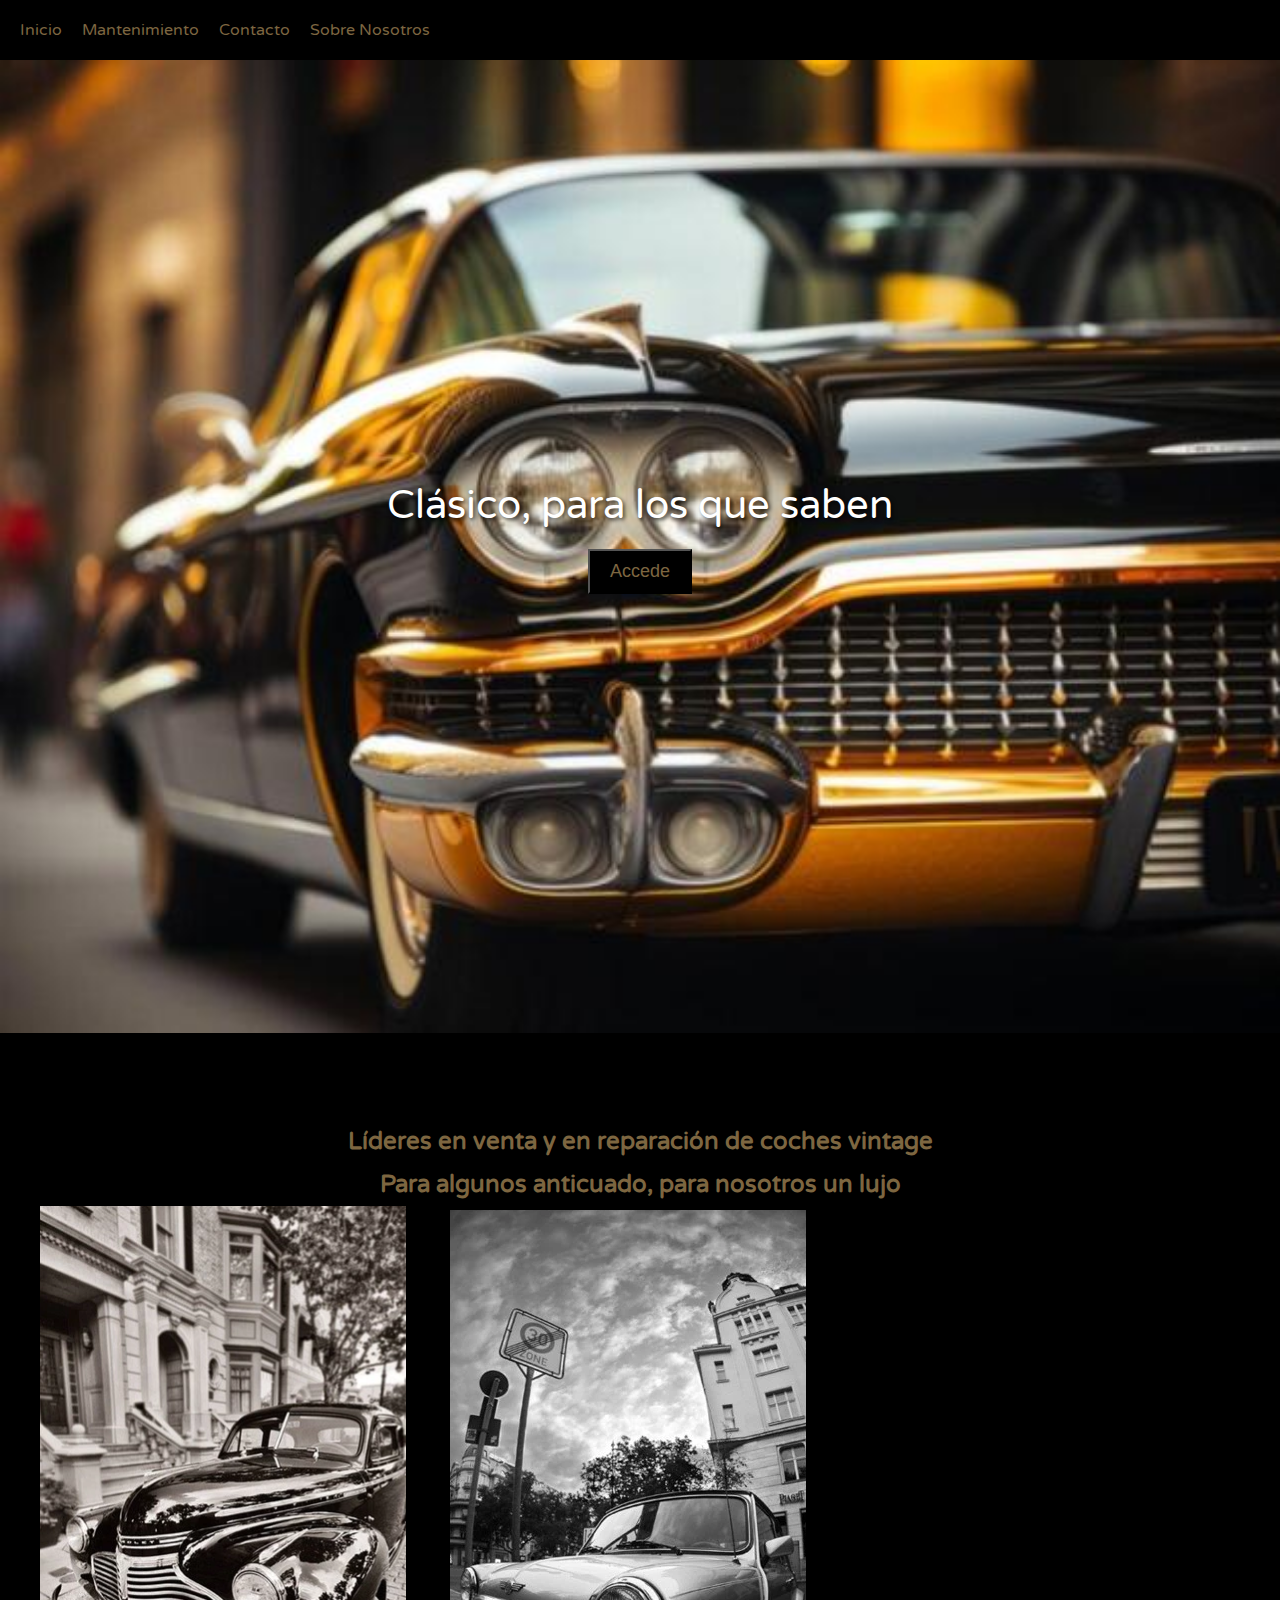
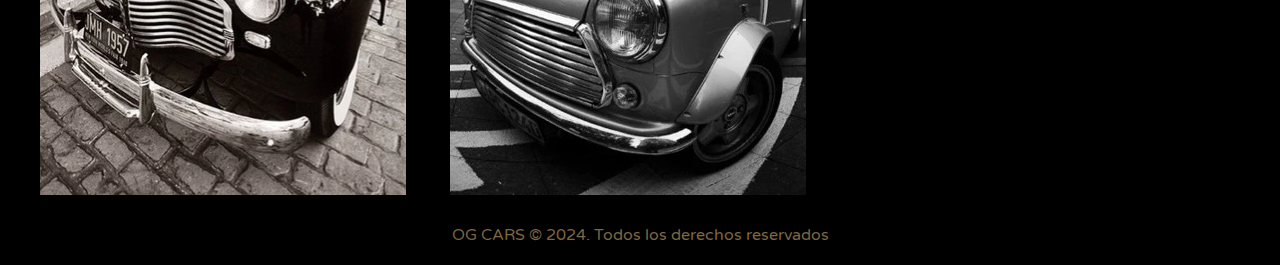
<file: index.html>
<!DOCTYPE html>
<html lang="en">
<head>
    <meta charset="UTF-8">
    <meta name="viewport" content="width=device-width, initial-scale=1.0">
    <title>OG Cars</title>
    <link rel="stylesheet" href="./css/styles.css"></link>
    <link href="https://fonts.googleapis.com/css2?family=Varela+Round&display=swap" rel="stylesheet">
    <link rel="icon" href="images/corona.ico" type="image/x-icon">
</head>
<body class="body-inicio"> 
    <script>
      function enviarMantenimiento(){
      window.location.href='mantenimiento.html';//para funcionar el boton de accede y que lleve a la pagina mantenimiento
      }
    </script>
    <header>
        <nav class="header">
            <ul class="nav-links">
                <li><a href="index.html">Inicio</a></li>
                <li><a href="mantenimiento.html">Mantenimiento</a></li>
                <li><a href="contacte.html">Contacto</a></li>
                <li><a href="sobrenosotros.html">Sobre Nosotros</a></li>
            </ul>
           
        </nav>
    </header>
    <div class="contenedor1">
        <div class="image-button">
            <p>Clásico, para los que saben</p>
            <button onclick="enviarMantenimiento()" class="button-acceder" >Accede</button>
        </div>
        <div>
            <img src="./images/coche-clasico-negro-dorado2.jpg" class="img2" alt="">
        </div>
    </div>
    <section class="contenedor2">
        <br>
        <br>
        <br>
        <h2>Líderes en venta y en reparación de coches vintage
            <br>
            Para algunos anticuado, para nosotros un lujo
        </h2>
        <div class="imagen-texto">
            
            <img src="./images/cochevintage.png" class="img3">
            <img src="./images/cochevintage2.png" class="img4">
         
        </div>
        
    </section>
    <footer>
        <div class="footer">
          <p>OG CARS © 2024. Todos los derechos reservados<p>
        </div>
      </footer>
    

</body>
</html>
</file>
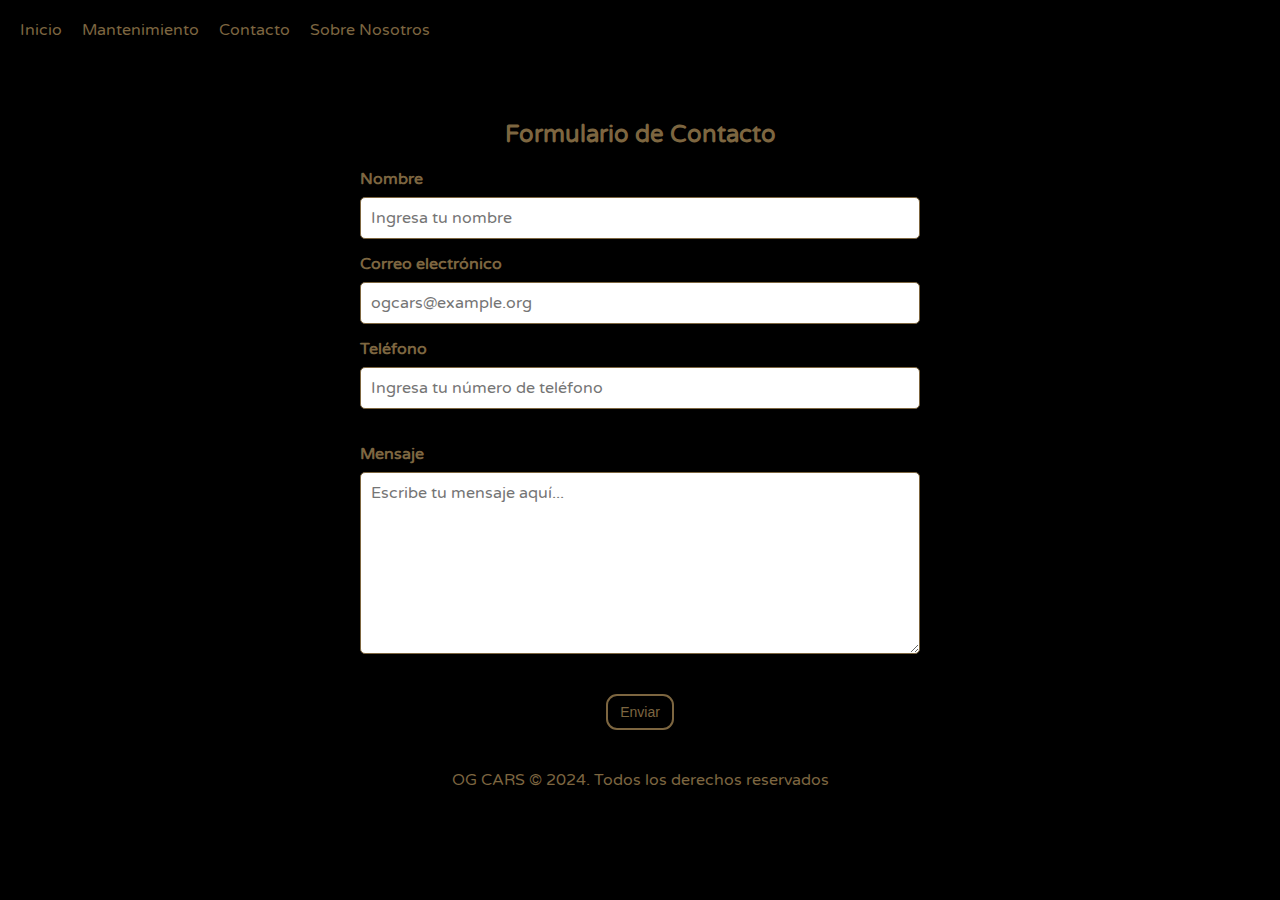
<file: contacte.html>
<!DOCTYPE html>
<html lang="en">
<head>
    <meta charset="UTF-8">
    <meta name="viewport" content="width=device-width, initial-scale=1.0">
    <link href="https://fonts.googleapis.com/css2?family=Varela+Round&display=swap" rel="stylesheet">
    <title>Contacto</title>
    <link rel="stylesheet" href="./css/styles.css"></link>
    <link rel="icon" href="images/corona.ico" type="image/x-icon">

</head>

<body class="body-contacto">
    <header>
        <nav class="header">
            <ul class="nav-links">
                <li><a href="index.html">Inicio</a></li>
                <li><a href="mantenimiento.html">Mantenimiento</a></li>
                <li><a href="contacte.html">Contacto</a></li>
                <li><a href="sobrenosotros.html">Sobre Nosotros</a></li>
            </ul>
           
        </nav>
    </header>
    <div class="formulario-contacte">
        <h2 class="h2-formulario">Formulario de Contacto</h2>
        <form>
   
            <div class="nombre">
                <label for="nombre" class="form-label">Nombre</label>
                <input type="text" class="form-control" id="nombre" placeholder="Ingresa tu nombre">
            </div>
            <div class="email">
                <label for="email" class="form-label">Correo electrónico</label>
                <input type="text" class="form-control" id="nombre" placeholder="ogcars@example.org">
            </div>
            <div class="telefono">
                <label for="telefono" class="form-label">Teléfono</label>
                <input type="text" class="form-control" id="nombre" placeholder="Ingresa tu número de teléfono">
            </div>
        
            <div class="mensaje"><br>
                <label for="mensaje" class="form-label">Mensaje</label>
                <textarea class="form-control" id="mensaje" rows="8" placeholder="Escribe tu mensaje aquí..." ></textarea>
            </div>

            <br>
            <button type="submit" class="boton-contacto">Enviar</button>
        </form>
    </div>

    <footer>
        <div class="footer">
          <p>OG CARS © 2024. Todos los derechos reservados<p>
        </div>
      </footer>
    
    
    
</body>
</html>
</file>
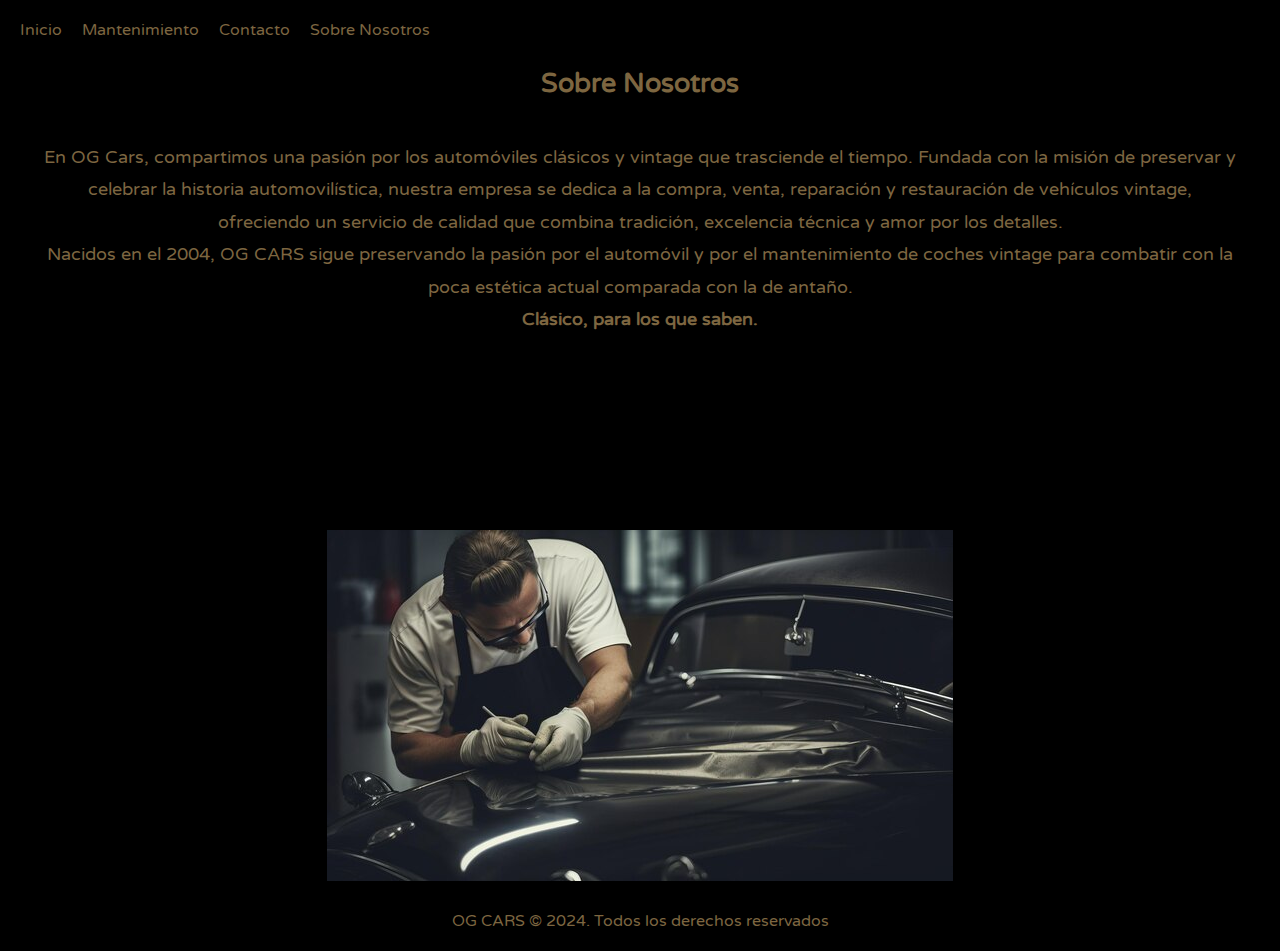
<file: sobrenosotros.html>
<!DOCTYPE html>
<html lang="en">
<head>
    <meta charset="UTF-8">
    <link rel="stylesheet" href="./css/styles.css"></link>
    <link href="https://fonts.googleapis.com/css2?family=Varela+Round&display=swap" rel="stylesheet">
    <link rel="icon" href="images/corona.ico" type="image/x-icon">
    <meta name="viewport" content="width=device-width, initial-scale=1.0">
    <title>Sobre Nosotros</title>
</head>
<body class="body-sobrenosotros">
    <header>
        <nav class="header">
            <ul class="nav-links">
                <li><a href="index.html">Inicio</a></li>
                <li><a href="mantenimiento.html">Mantenimiento</a></li>
                <li><a href="contacte.html">Contacto</a></li>
                <li><a href="sobrenosotros.html">Sobre Nosotros</a></li>
            </ul>
           
        </nav>
    </header>

    <div class="contenedor-sobrenosotros">
        <div class="texto-sobrenosotros">
            <h2>Sobre Nosotros</h2><br>    
            <p>En OG Cars, compartimos una pasión por los automóviles clásicos y vintage que trasciende el tiempo. Fundada con la misión de preservar y celebrar la historia automovilística, 
                nuestra empresa se dedica a la compra, venta, reparación y restauración de vehículos vintage, ofreciendo un servicio de calidad que combina tradición, excelencia técnica y amor por los detalles.
                <br>Nacidos en el 2004, OG CARS sigue preservando la pasión por el automóvil y por el mantenimiento de coches vintage para combatir con la poca estética actual comparada con la de antaño.
                <br><b>Clásico, para los que saben.</b>
        
            </div>

            <br><br><br>
        <div class="texto-sobrenosotros">
            <!--<p>En OG Cars, compartimos una pasión por los automóviles clásicos y vintage que trasciende el tiempo. Fundada con la misión de preservar y celebrar la historia automovilística, nuestra empresa se dedica a la compra, venta, reparación y restauración de vehículos vintage, ofreciendo un servicio de calidad que combina tradición, excelencia técnica y amor por los detalles.!-->
            <br><br><br>
            </p>
        </div>

        <div class="imagen-sobrenosotros">
            <img src="images/foto-coche-sobrenosotros3.jpg">
        </div>

    </div>
    <footer>
        <div class="footer">
          <p>OG CARS © 2024. Todos los derechos reservados<p>
        </div>
      </footer>
    
    
</body>
</html>
</file>
<file: css/styles.css>
* {
    margin: 0;
    padding: 0;
    box-sizing: border-box;
}
/*Apartado de fuentes*/
@font-face {
    font-family: 'Varela Round';
    src: url('../fonts/VarelaRound-Regular.ttf');
    font-weight: normal;
    font-style: normal;
}

/*Parte headers*/
header {
    background-color: #000;
    padding: 20px;
    margin:0;
    width: 100%;
}

.navbar {
    display: flex;
    justify-content: space-between;
    align-items: center;
}

.nav-links {
    list-style: none;
    display: flex;
    gap: 20px;
}

.nav-links a {
    text-decoration: none;
    color:#7d6640;
    font-size: 16px;
    transition: color 0.3s ease;
}

.nav-links a:hover {
    color: #e7a437;
}
/*Pagina inicio*/
.body-inicio{
    font-family:'Varela Round',sans-serif;
    min-height: 100px;
}

.image-button {
    position: absolute;
    width: 100%;
    height: 855px;
    display: flex;
    flex-direction: column;
    justify-content: center;
    align-items: center;
    z-index:1;
    color: white;
    text-align: center;
    padding-top:100px;
    margin-bottom:80px;
}
.img2{
    width: 100%;
    display: block;
    object-fit: cover;
    object-position: top;

}
.img3,.img4{
    margin-left:40px
}
.imagen-texto p{
    font-size:20px;
    margin-left:120px;
}
.image-button p {
    font-size: 40px;
    margin-bottom: 20px;
    text-shadow: 2px 2px 4px rgba(0,0,0,0.7);
}
.image-button button:hover {
    color: #e7a437;
    background-color: black;
    transform: scale(1.1);
    transition: 0.3s;
    text-shadow: 2px 2px 4px rgba(0,0,0,0.7)
}
.image-button button{
    background-color: black;
    color: #7d6640;
    border-radius: 4;
    padding: 10px 20px;
    font-size: 18px;
    cursor: pointer;

}
.contenedor2{
    background-color: #000;
    color: #7d6640;
    text-align: left;
    line-height: 1.8;
    font-size: 16px;
}
.contenedor2 h2{
    text-align: center;
}

/*Apartado inicio pagina responsive*/
@media (max-width: 1024px) {
    .image-button {
        height: 600px;
        padding-top: 50px;
        margin-bottom:80px;
  
    }

    .image-button p {
        font-size: 30px;
    }

    .image-button button {
        font-size: 16px;
        padding: 8px 16px;
    }
    
}
@media (max-width: 768px) {
    .image-button {
        height: 450px;
        margin-bottom:80px;
    }

    .image-button p {
        font-size: 24px;
    }

    .image-button button {
        font-size: 14px;
        padding: 6px 12px;
    }
}
@media (max-width: 480px) {
    .image-button {
        height: auto; 
        padding-top: 40px;
        margin-bottom:80px;
    }

    .image-button p {
        font-size: 20px;
    }

    .image-button button {
        font-size: 12px;
        padding: 5px 10px;
    }

    .footer-inicio {
        padding: 10px;
    }

    .footer-links {
        display: block;
        text-align: center;
    }

    .footer-links li {
        margin: 5px 0;
    }
    .img3,.img4{
        width:40%;
    }
    .imagen-texto{
        margin-left:80px;
    }
}
/*Pagina sobrenosotros*/
.body-sobrenosotros{
    background-color: #000;
    min-height: 100px;
    font-family:'Varela Round',sans-serif
}
.contenedor-sobrenosotros{
    background-color: black;
    color: #7d6640;
    text-align: center;
    font-size: 18px;
    line-height: 1.8; /*Para el espacio entre lineas*/

}
.img-sobrenosotros img{
    align-items: center;
    width:100%;
    display:block;
    height: auto;
}
.texto-sobrenosotros{
    margin-right:40px;
    margin-left:40px;
}
/*Parte responsive de la página sobrenosotros*/
@media(max-width:768px){
    .img-sobrenosotros img{
        width: 100%;
        object-fit: cover;
        margin: auto;
    }
    .contenedor-sobrenosotros{
        margin: auto;
        text-align: left;
    }
}
/*Pagina contacto*/
.formulario-contacte {
    background-color: black;
    padding: 20px;
    border-radius: 8px;
    box-shadow: 0 4px 6px rgba(0, 0, 0, 0.1);
    width: 100%;
    max-width: 600px;
    margin: auto;
    font-size: 16px;

}
.h2-formulario {
    margin-bottom: 20px;
    text-align: center;
    color:#7d6640;
}
.form-label {
    display: block;
    margin-bottom: 8px;
    font-weight: bold;
    color: #7d6640;
}
.form-control {
    width: 100%;
    padding: 10px;
    margin-bottom: 15px;
    border: 1px solid #7d6640;
    border-radius: 5px;
    font-size: 14px;
}

.h2-formulario{
    color:#7d6640;
    margin-top: 40px;
}
.nombre div {
    color: #7d6640;
    text-align: left;
    
}
.mensaje div{
    color: #7d6640;
    text-align: left;
    margin-left: 300px;
    margin-right:300px;
}
.body-contacto{
    background-color: #000;
    font-family:'Varela Round',sans-serif
}
.boton-contacto{
    background-color: black;
    color: #7d6640;
    border: 2px solid ;
    border-radius: 11px;
    font-size: 14px;
    padding: 8px 12px;
    font-weight: 500;
    cursor: pointer;
    transition: background-color 0.3 ease, transform 0.2s ease;
    margin: auto;
    display: block;


}
.boton-contacto:hover{
    background-color: black;
    color:#e7a437;
    transform: scale(1.1);
}
.boton-contacto:active{
    background-color: rgba(0, 0, 0, 0.616);
}
.boton-contacto:focus{
    outline: none;
}
/*Pagina Mantenimiento*/
.mantenimiento-body{
    background-color: black;
    font-family:'Varela Round',sans-serif
}
.carta-coche {
    margin-left:120px;
    margin-right:120px;
    display: flex;
    justify-content: center;
    flex-wrap: wrap;
    gap:16px;
    object-fit: cover;
}

.card-content {
    color:#7d6640;  
    width: 250px;
    margin: 20px;
    border: 1px solid #7d6640;
    border-radius: 3px ;
    text-align: center;
    box-shadow: 0 2px 3px rgba(0, 0, 0, 0.1);
    object-fit: cover;
}
.card-content:hover{
    transform: translateY(-10px);
    box-shadow: 0 8px 15px rgba(0,0,0,0.3);
    border-color: #e7a437;
    background-color: black;
}
.card-content:hover h3{
    color: #e7a437;
}
.card-content:hover p{
    color: #e7a437;
}

.card-content img {
    width: 100%;
    height: 200px;
    color:#7d6640;

}
.contenedor-mantenimiento{
    background-color: #000;
    color: #7d6640;
    font-size: 18px;
    margin-left:120px;
    margin-bottom: 20px;
}
.contenedor-mantenimiento h2{
    text-align: center;
    font-size:24px;
    margin-right:70px;

}
.formulario-mantenimiento{
    background-color: black;
    padding: 20px;
    border-radius: 8px;
    box-shadow: 0 4px 6px rgba(0, 0, 0, 0.1);
    width: 100%;
    max-width: 800px;
    margin: auto;
    text-align: left;
}
.nombre-mantenimiento,.mensaje-mantenimiento,.modelo{
    color: #7d6640;
    margin-left: 0 20px;
    margin-right: 0 20px;
}

.boton-mantenimiento{   
    background-color: black;
    color: #7d6640;
    border: 2px solid ;
    border-radius: 11px;
    font-size: 14px;
    padding: 8px 12px;
    font-weight: 500;
    font-family: 'Varela Round';
    cursor: pointer;
    transition: background-color 0.3 ease, transform 0.2s ease;
    margin: auto;
    display: flex;
    justify-content: center;

}

.boton-mantenimiento:hover{
    background-color: black;
    color:#e7a437;
    transform: scale(1.1);
}
.boton-mantenimiento:active{
    background-color: rgba(0, 0, 0, 0.616);
}
.form-control{
    font-family:'Varela Round';
    font-size: 16px;
}
/*Parte responsive de la página Mantenimiento*/
    @media (max-width: 768px) {
        .carta-coche {
            flex-direction: column;
            margin: 0 10px;
            object-fit: cover;
        }

        .card-content {
            width: 100%;
            margin: 10px 0;
        }

        .contenedor-mantenimiento {
            margin: 0 10px;
            font-size: 16px;
        }

        .formulario-mantenimiento {
            width: 100%;
            padding: 10px;
        }

        .nombre-mantenimiento, .mensaje-mantenimiento, .modelo {
            margin: 10px 0;
        }
    }


@media (max-width: 1024px) {
    .carta-coche {
        gap: 10px;
        margin: 20px;
    }

    .card-content {
        width: 50%;
    }

    .contenedor-mantenimiento h2 {
        font-size: 20px;
    }

    .contenedor-mantenimiento {
        margin: 0 20px;
    }

    .formulario-mantenimiento {
        max-width: 600px;
        padding: 15px;
    }
}


@media (max-width: 480px) {
    .carta-coche {
        flex-direction: column;
        object-fit: cover;
    }

    .card-content img {
        height: auto;
    }

    .contenedor-mantenimiento h2 {
        font-size: 18px;
    }

    .formulario-mantenimiento {
        padding: 10px;
        font-size: 14px;
    }

    .boton-mantenimiento {
        font-size: 12px;
        padding: 5px 10px;
    }
}
/*Parte footer*/
footer {
    background-color: black;
    color: #7d6640;
    text-align: center;
    padding: 20px;
    
  }
  
  .footer-container {
    max-width: 1200px;
    margin: 0 auto;
  }
</file>
